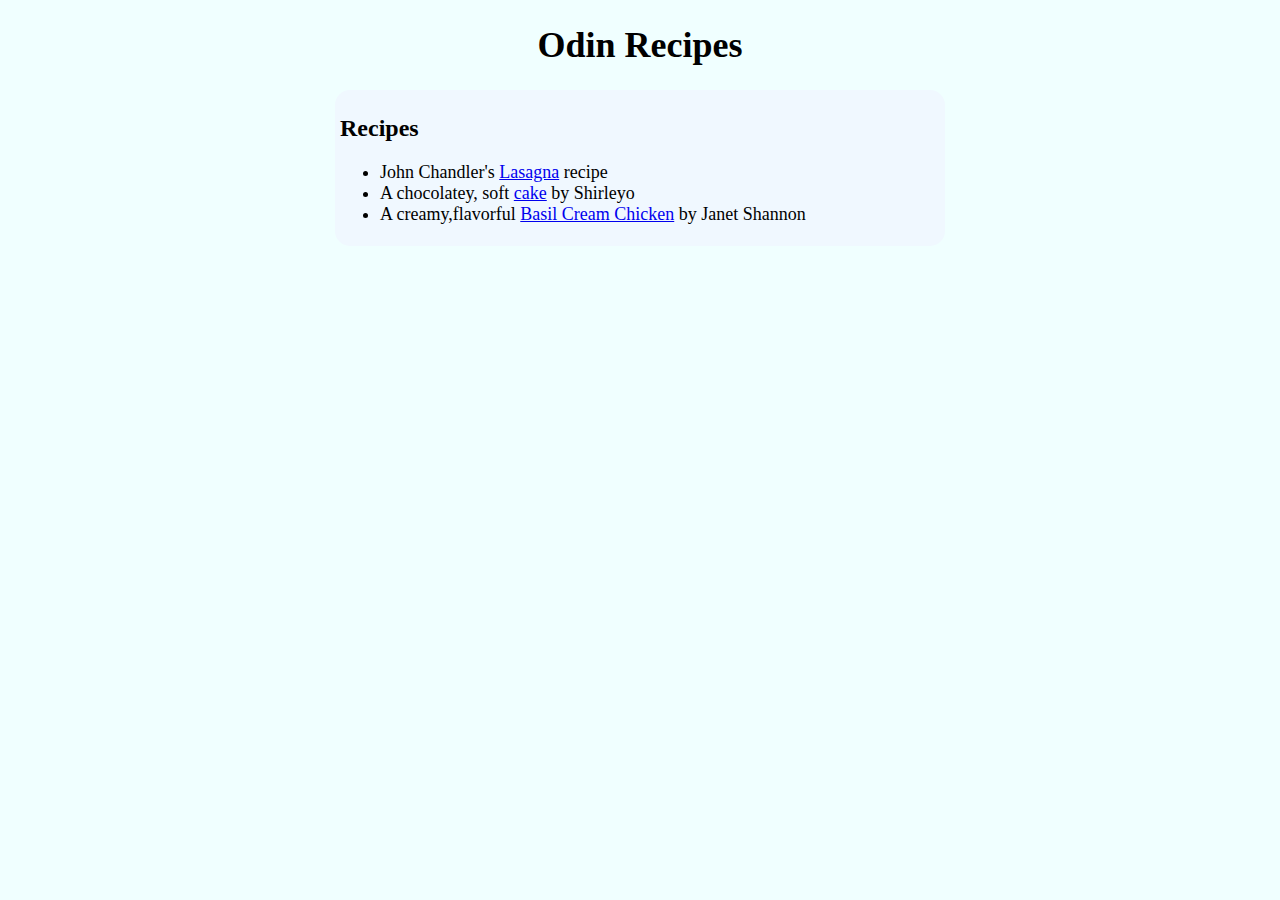
<file: index.html>
<!DOCTYPE html>
<html lang="en">
    <head>
        <meta http-equiv="Content-Type" content="text/html;charset=UTF-8">
        <link rel="stylesheet" href="styles.css">
        <title>Odin Project</title>
    </head>
    <body>
        <main>
            <h1>Odin Recipes</h1>
        <section>
            <h2>Recipes</h2>
            <article>
                    <p>
                        <ul>
                            <li>John Chandler's <a href="recipes/lasagna.html">Lasagna</a> recipe</li>
                            <li>A chocolatey, soft <a href="recipes/chocolate-cake.html">cake</a> by Shirleyo</li>
                            <li>A creamy,flavorful <a href="recipes/basil-cream-chicken.html">Basil Cream Chicken</a> by Janet Shannon</li>
                        </ul>
                    </p>
            </article>
        </section>
        </main>
    </body>
</html>
</file>
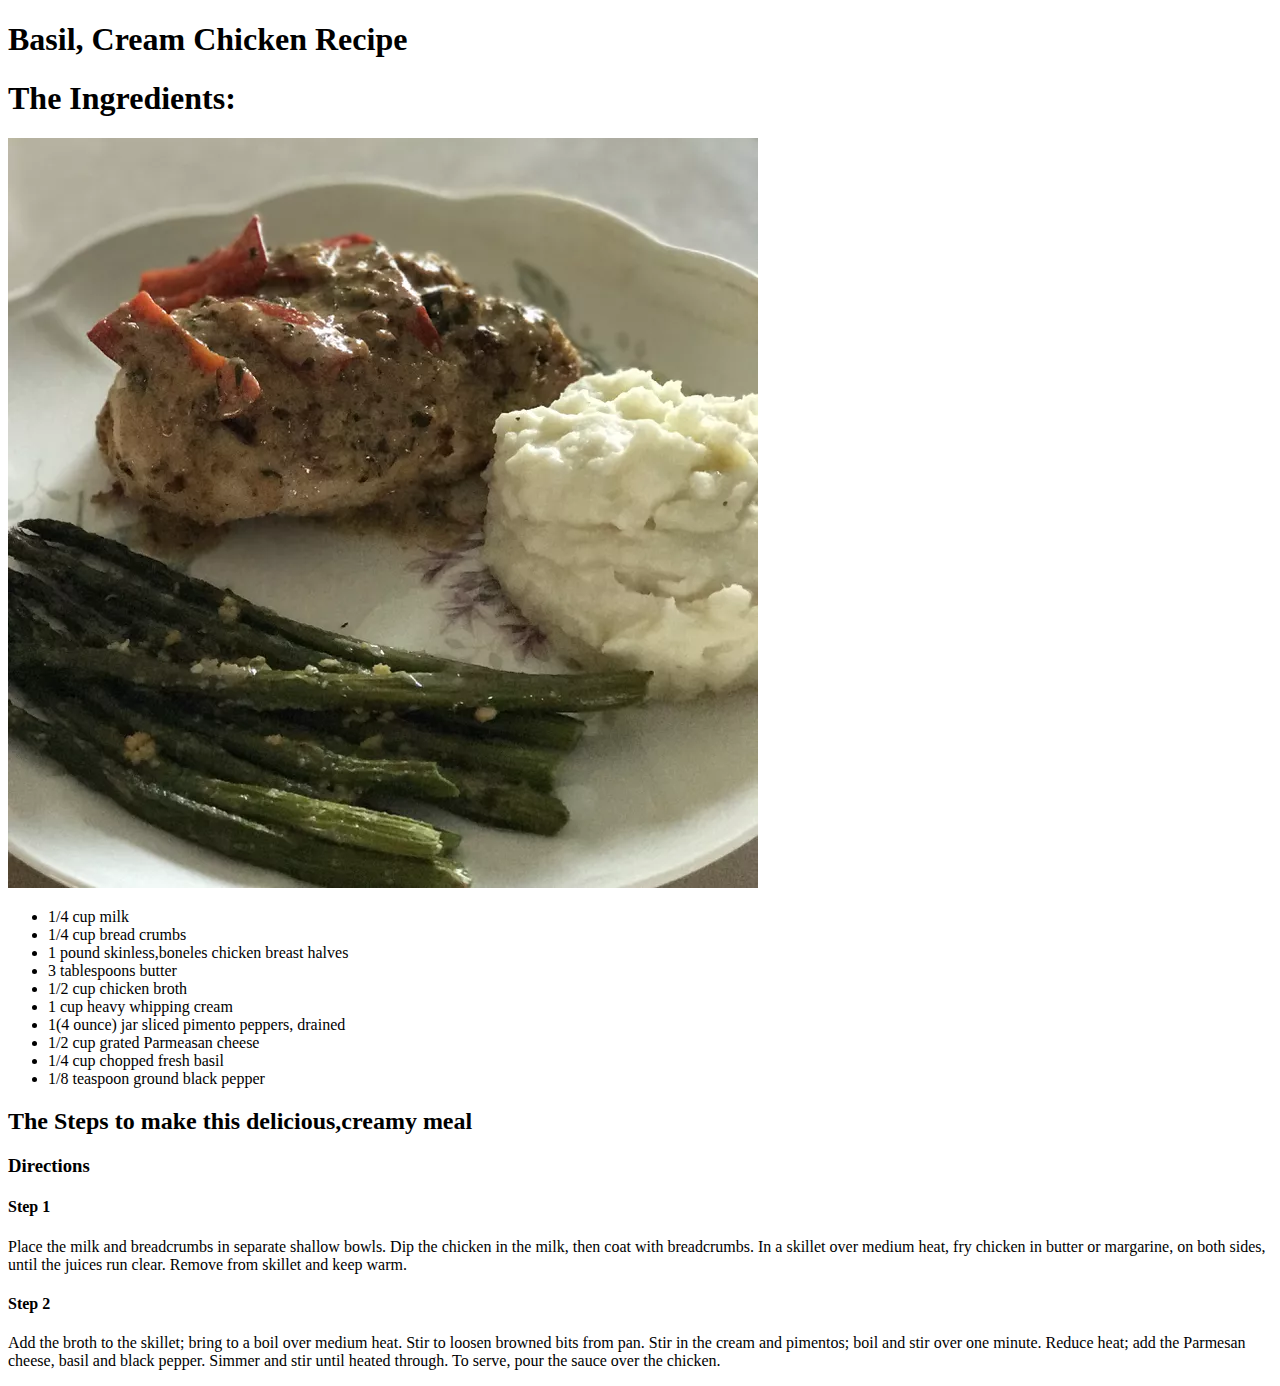
<file: recipes/basil-cream-chicken.html>
<!DOCTYPE html>
<html lang="en">
    <head>
        <meta http-equiv="Content-Type" content="text/html;charset=UTF-8">
        <title>Basil, Cream chicken recipe</title>
    </head>
    <body>
        <h1>Basil, Cream Chicken Recipe</h1>
        <section>
            <h1>The Ingredients:</h1>
            <article>
               <div>
                <img src="images/cream-chicken.webp" alt="Basil,cream chicken image">
               </div> 
               <p>
                <ul>
                    <li> 1/4 cup milk</li>
                    <li> 1/4 cup bread crumbs</li>
                    <li> 1 pound skinless,boneles chicken breast halves</li>
                    <li> 3 tablespoons butter</li>
                    <li> 1/2 cup chicken broth</li>
                    <li> 1 cup heavy whipping cream</li>
                    <li> 1(4 ounce) jar sliced pimento peppers, drained</li>
                    <li> 1/2 cup grated Parmeasan cheese</li>
                    <li> 1/4 cup chopped fresh basil</li>
                    <li> 1/8 teaspoon ground black pepper</li>
                </ul>
               </p>
            </article>
               <h2>The Steps to make this delicious,creamy meal</h2>
               <article>
                <h3>Directions</h3>
                <h4>Step 1</h4>
                <p>Place the milk and breadcrumbs in separate shallow bowls. Dip the chicken in the milk, then coat with breadcrumbs. In a skillet over medium heat, fry chicken in butter or margarine, on both sides, until the juices run clear. Remove from skillet and keep warm.</p>
                <h4>Step 2</h4>
                <p>Add the broth to the skillet; bring to a boil over medium heat. Stir to loosen browned bits from pan. Stir in the cream and pimentos; boil and stir over one minute. Reduce heat; add the Parmesan cheese, basil and black pepper. Simmer and stir until heated through. To serve, pour the sauce over the chicken.</p>
               </article>
        </section>
    </body>
</html>
</file>
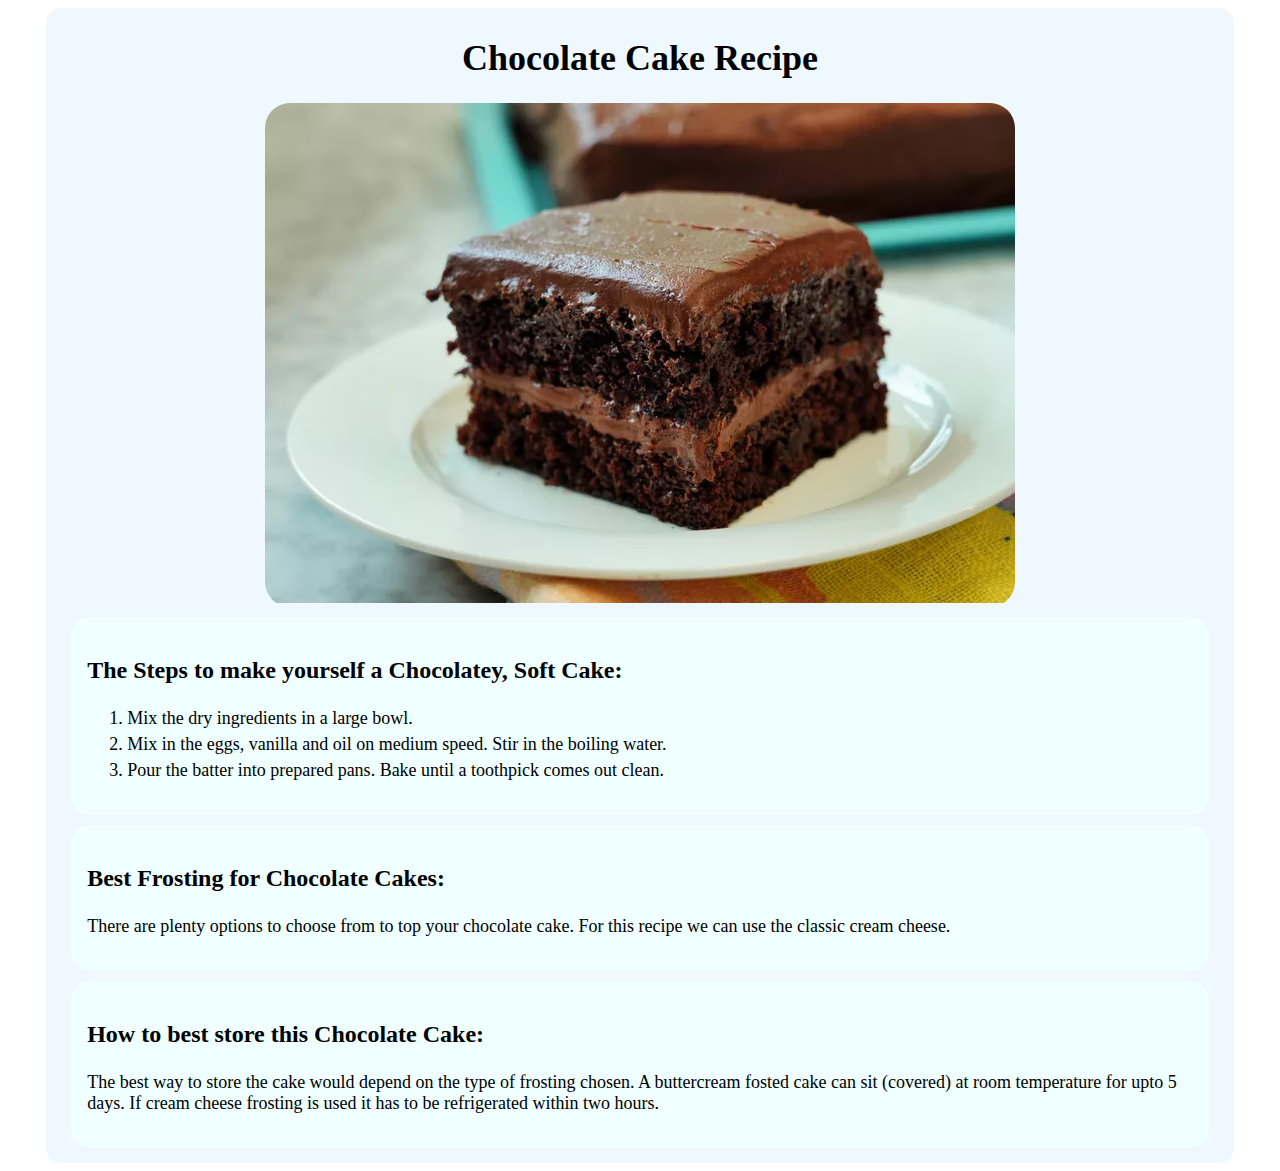
<file: recipes/chocolate-cake.html>
<!DOCTYPE html>
<html lang="en">
    <head>
        <meta http-equiv="Content-Type" content="text/html;charset=UTF-8">
        <link rel="stylesheet" href="chocolate-cake-styles.css">
        <title>Chocolate Cake Recipe</title>
    </head>
    <body>
        <main>
            <h1>Chocolate Cake Recipe</h1>
        <section>
            <div class="img-ctn">
                <img src="images/cake.webp" alt="Chocolate cake">
            </div>
            <article> 
            <div class="card">
                <h3>The Steps to make yourself a Chocolatey, Soft Cake:</h3>
                <p>
                    <ol>
                        <li>Mix the dry ingredients in a large bowl.</li>
                        <li>Mix in the eggs, vanilla and oil on medium speed. Stir in the boiling water.</li>
                        <li>Pour the batter into prepared pans. Bake until a toothpick comes out clean.</li>
                    </ol>
                </p>
            </div>
            <div class="card">
                <h3>Best Frosting for Chocolate Cakes:</h3>
                <p>There are plenty options to choose from to top your chocolate cake. For this recipe we can use the classic cream cheese.
                </p>
            </div>
            <div class="card">
                <h3>How to best store this Chocolate Cake:</h3>
                <p>The best way to store the cake would depend on the type of frosting chosen. A buttercream fosted cake can sit (covered) at room temperature for upto 5 days. If cream cheese frosting is used it has to be refrigerated within two hours.
            </p>
            </div>
            </article>
        </section>
        </main>
    </body>
</html>
</file>
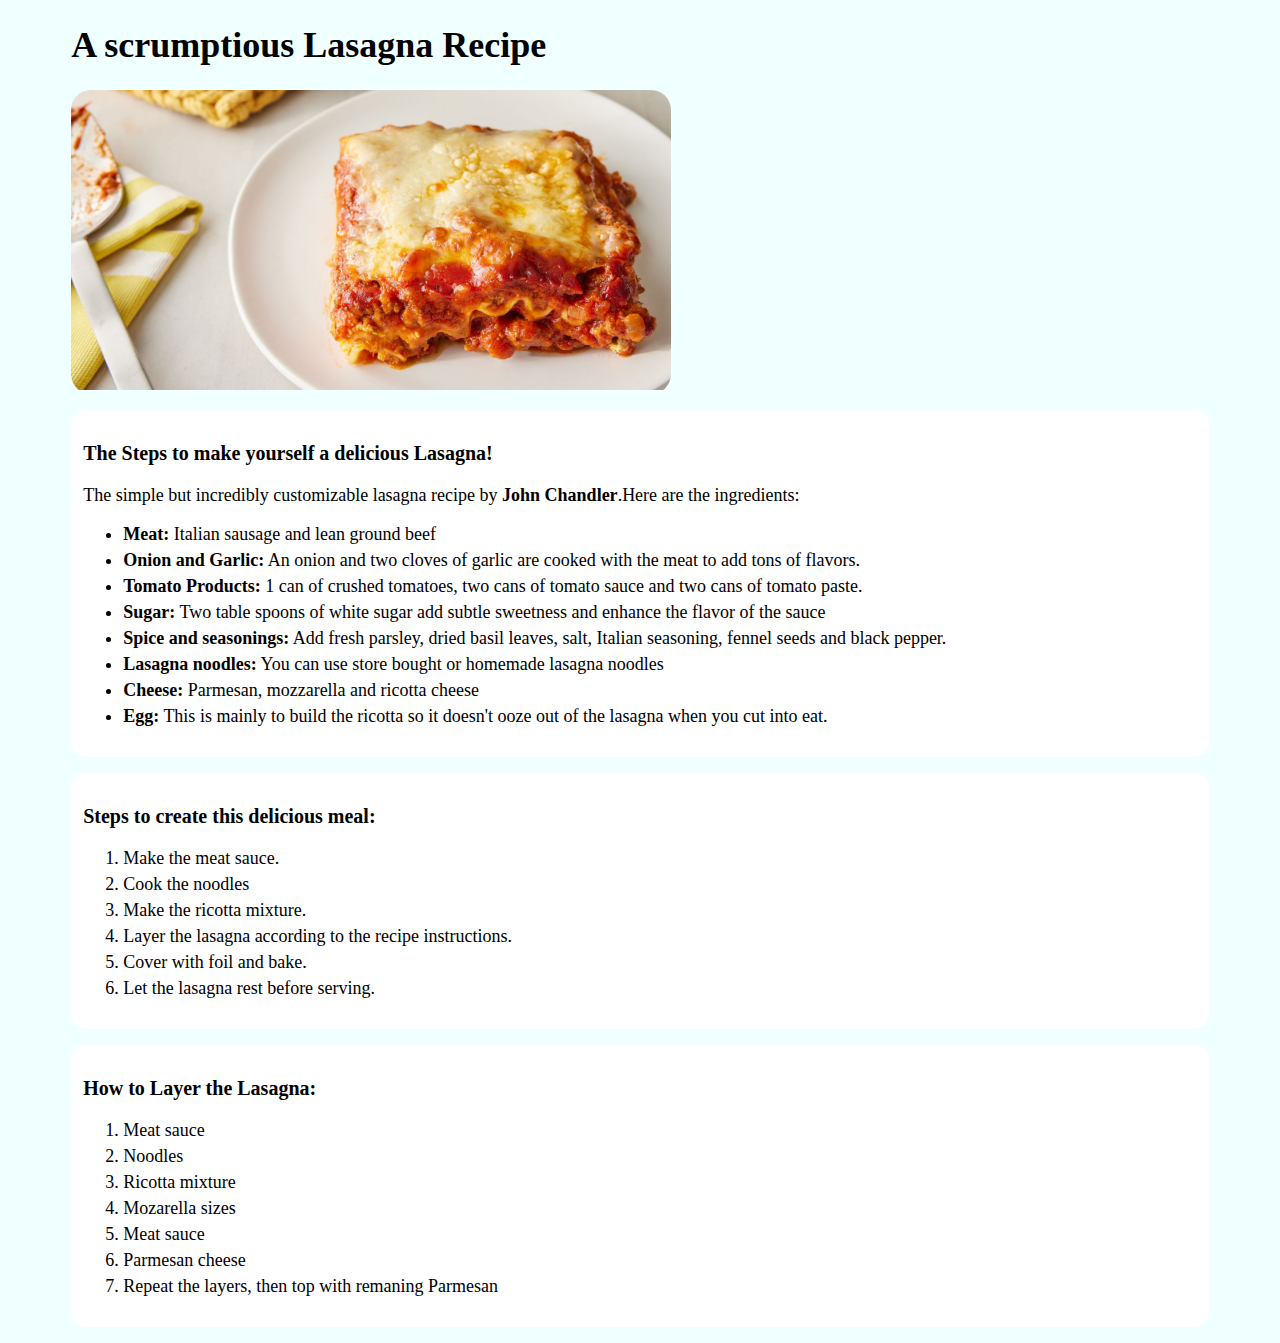
<file: recipes/lasagna.html>
<!DOCTYPE html>
<html lang="en">
    <head>
        <meta http-equiv="Content-Type" content="text/html;charset=UTF-8">
        <link rel="stylesheet" href="lasagna.css">
        <title>Lasagna Recipe</title>
    </head>
    <body>
        <main>
            <h1>A scrumptious Lasagna Recipe</h1>
        <section>
            <div class="img-ctn">
                <img src="images/lasagna.jpg" alt="lasagna image">
            </div> 
            <article>
            <div class="card">
                <h3>The Steps to make yourself a delicious Lasagna!</h3>
               <p>The simple but incredibly customizable lasagna recipe by <strong>John Chandler</strong>.Here are the ingredients:</p>
               <p>
                <ul>
                    <li><strong>Meat:</strong> Italian sausage and lean ground beef</li>
                    <li><strong>Onion and Garlic:</strong> An onion and two cloves of garlic are cooked with the meat to add tons of flavors.</li>
                    <li><strong>Tomato Products:</strong> 1 can of crushed tomatoes, two cans of tomato sauce and two cans of tomato paste.</li>
                    <li><strong>Sugar:</strong> Two table spoons of white sugar add subtle sweetness and enhance the flavor of the sauce</li>
                    <li><strong>Spice and seasonings:</strong> Add fresh parsley, dried basil leaves, salt, Italian seasoning, fennel seeds and black pepper.</li>
                    <li><strong>Lasagna noodles:</strong> You can use store bought or homemade lasagna noodles </li>
                    <li><strong>Cheese:</strong> Parmesan, mozzarella and ricotta cheese</li>
                    <li><strong>Egg:</strong> This is mainly to build the ricotta so it doesn't ooze out of the lasagna when you cut into eat.</li>
               </ul>
            </p>
            </div>
            <div class="card">
                <h3>Steps to create this delicious meal:</h3>
            <p>
                <ol>
                    <li>Make the meat sauce.</li>
                    <li>Cook the noodles</li>
                    <li>Make the ricotta mixture.</li>
                    <li>Layer the lasagna according to the recipe instructions.</li>
                    <li>Cover with foil and bake.</li>
                    <li>Let the lasagna rest before serving.</li>
                </ol>
            </p>
            </div>
            <div class="card">
            <h3>How to Layer the Lasagna:</h3>
                <p>
                    <ol>
                        <li>Meat sauce</li>
                        <li>Noodles</li>
                        <li>Ricotta mixture</li>
                        <li>Mozarella sizes</li>
                        <li>Meat sauce</li>
                        <li>Parmesan cheese</li>
                        <li>Repeat the layers, then top with remaning Parmesan</li>
                    </ol>
                </p>
            </div>
            </article>
        </section>
        </main>
    </body>
</html>
</file>
<file: styles.css>
body {
    font-family: 'Times New Roman', Times, serif;
    background-color: azure;
}

h1,h2 {
    font-family:Georgia, 'Times New Roman', Times, serif;
}

main {
    margin-inline:auto;
}
h1 {
    text-align: center;
    font-size: 36px;
}

section {
    background-color: aliceblue;
    padding: 5px;
    width: 600px;
    margin-inline:auto;
    border-radius: 15px;
}

article li {
    font-size: 18px;
}
</file>
<file: recipes/chocolate-cake-styles.css>
html {
    box-sizing: border-box;
}

body {
    font-family: 'Times New Roman', Times, serif;
}

h1,h2,h3,h4 {
    font-family: Georgia, 'Times New Roman', Times, serif;
}

main {
    background-color: aliceblue;
    width: 90%;
    margin-inline:auto;
    padding: 5px 25px;
    border-radius: 15px;
}

h3 {
    font-size: 24px;
}

h1 {
    text-align: center;
    font-size: 36px;
}

.img-ctn {
    width: 750px;
    height: auto;
    margin-inline:auto;
    border-radius: 25px;
    overflow: hidden;
}

p,li {
    font-size: 18px;
}

.card {
    background-color: azure;
    padding: 16px;
    margin: 10px 0;
    border-radius: 20px;
}

.card li {
    margin: 5px 0;
}
</file>
<file: recipes/lasagna.css>
html {
    box-sizing: border-box;
}

body {
    font-family: 'Times New Roman', Times, serif;
    background-color: azure;
}

main {
    width:90%;
    margin-inline:auto;
}

h1,h2,h3 {
    font-family: Georgia, 'Times New Roman', Times, serif;
}

h1 {
    font-size: 36px;
}

h2 {
    font-size: 24px;
}

h3 {
    font-size: 20px;
}

p,li {
    font-size: 18px;
}

.img-ctn {
    width: 600px;
    height: auto;
    border-radius: 20px;
    overflow: hidden;
}

.img-ctn img {
    width: 600px;
    height:auto;
    object-fit: cover;
}

.card {
    background-color: white;
    padding: 12px;
    border-radius: 15px;
    margin: 16px 0px;
}

.card li {
    margin: 5px 0px;
}
</file>
